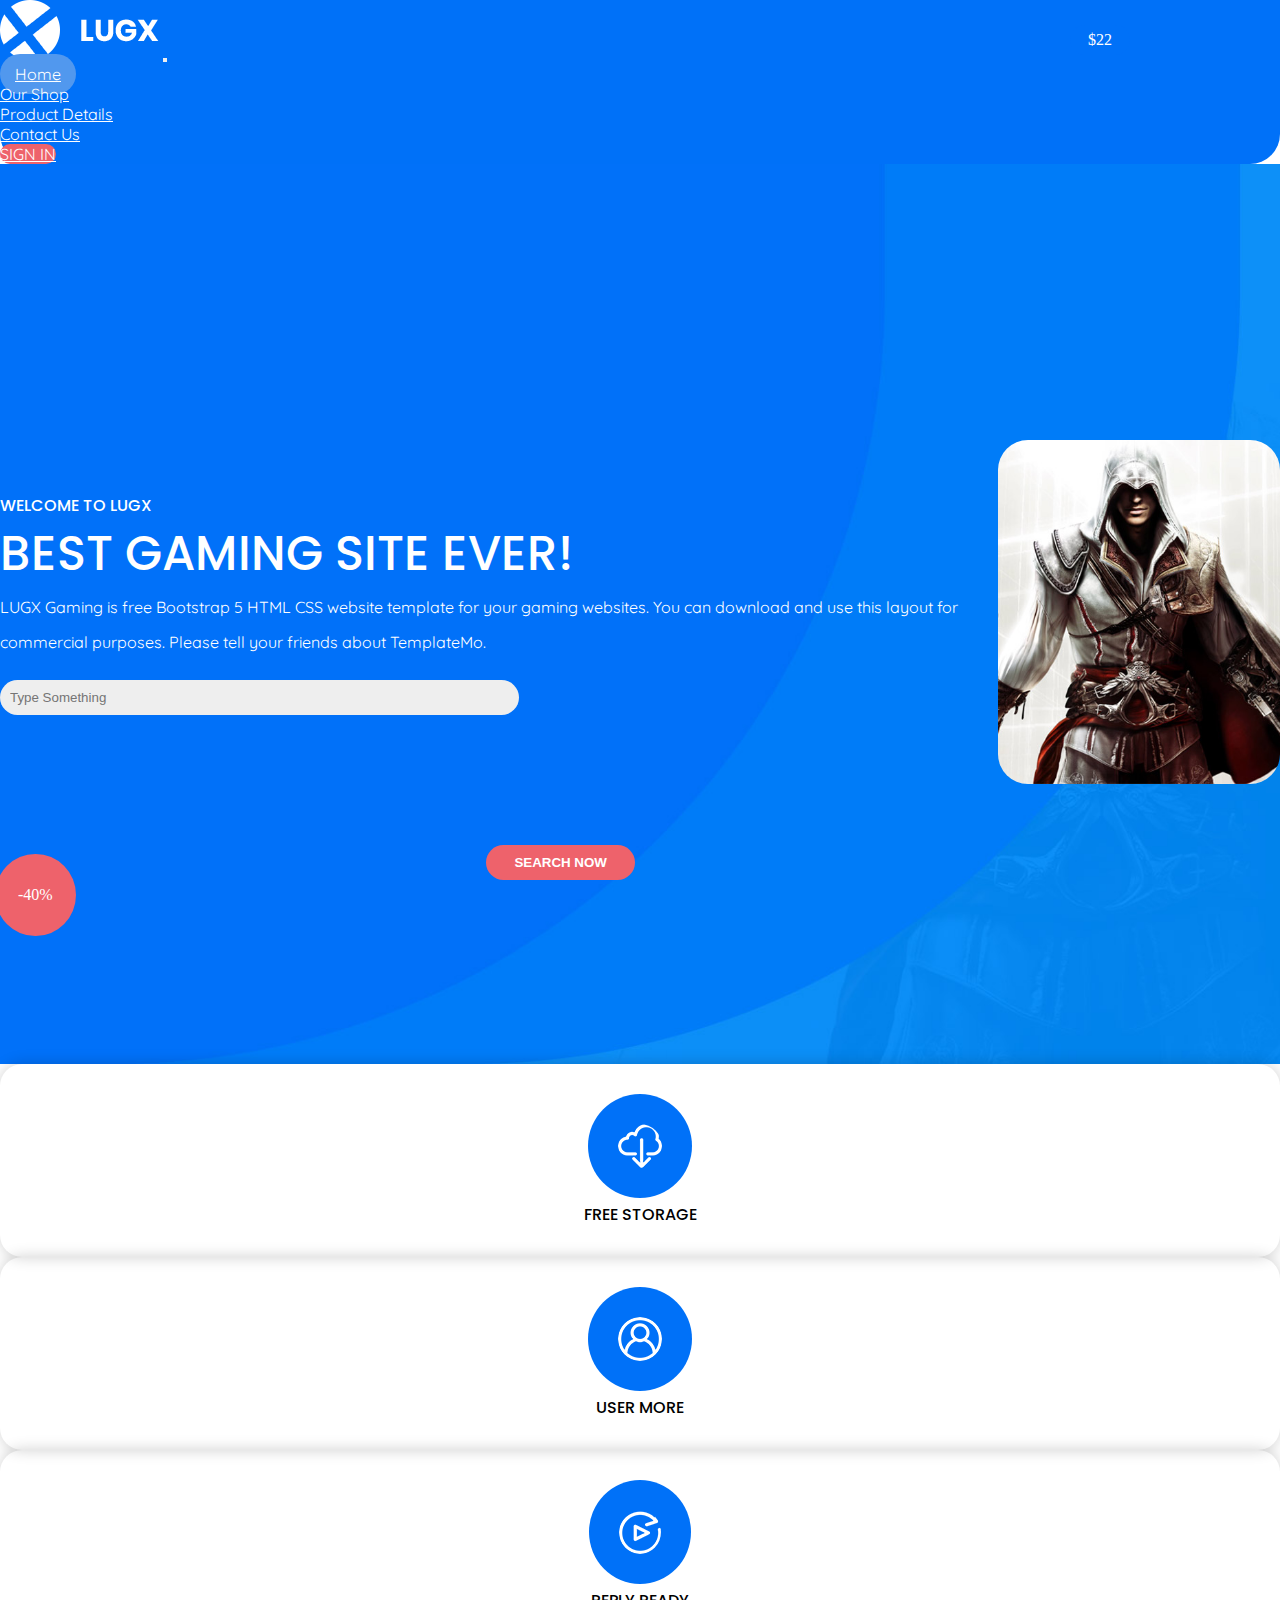
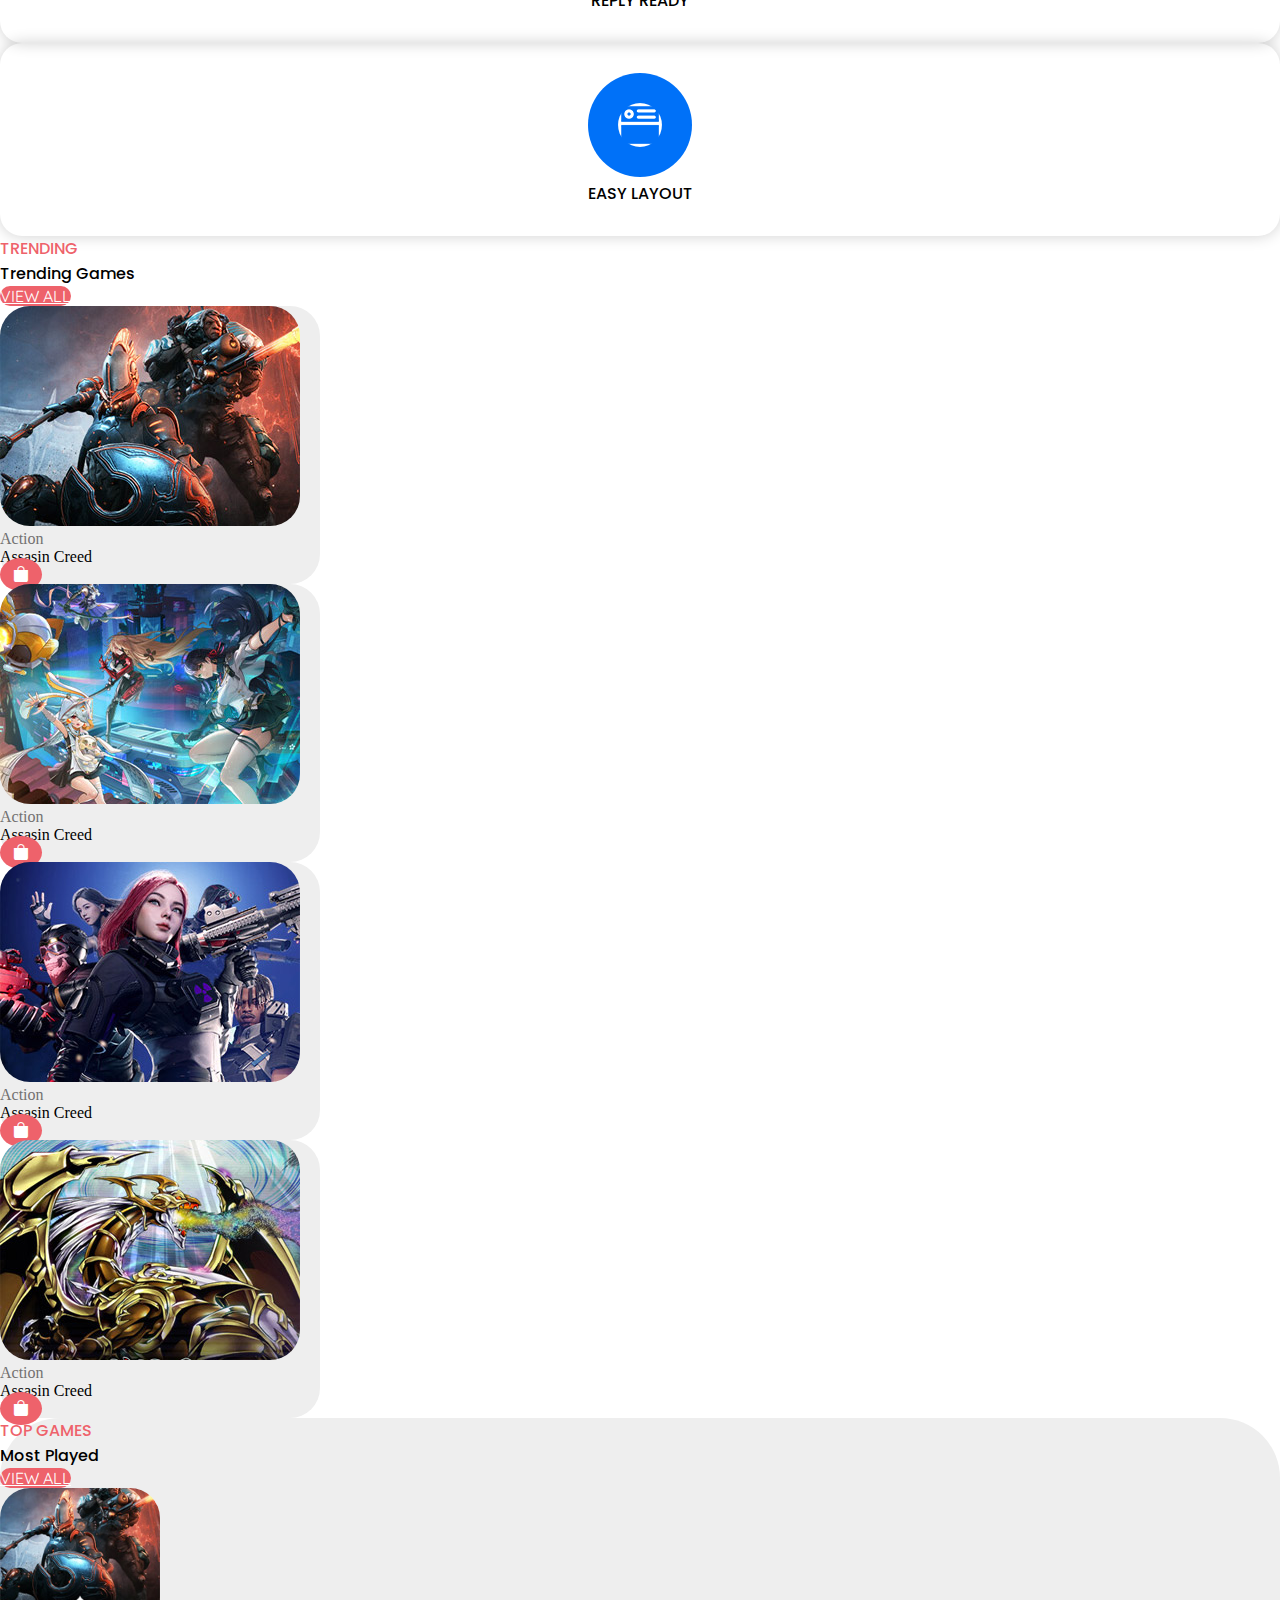
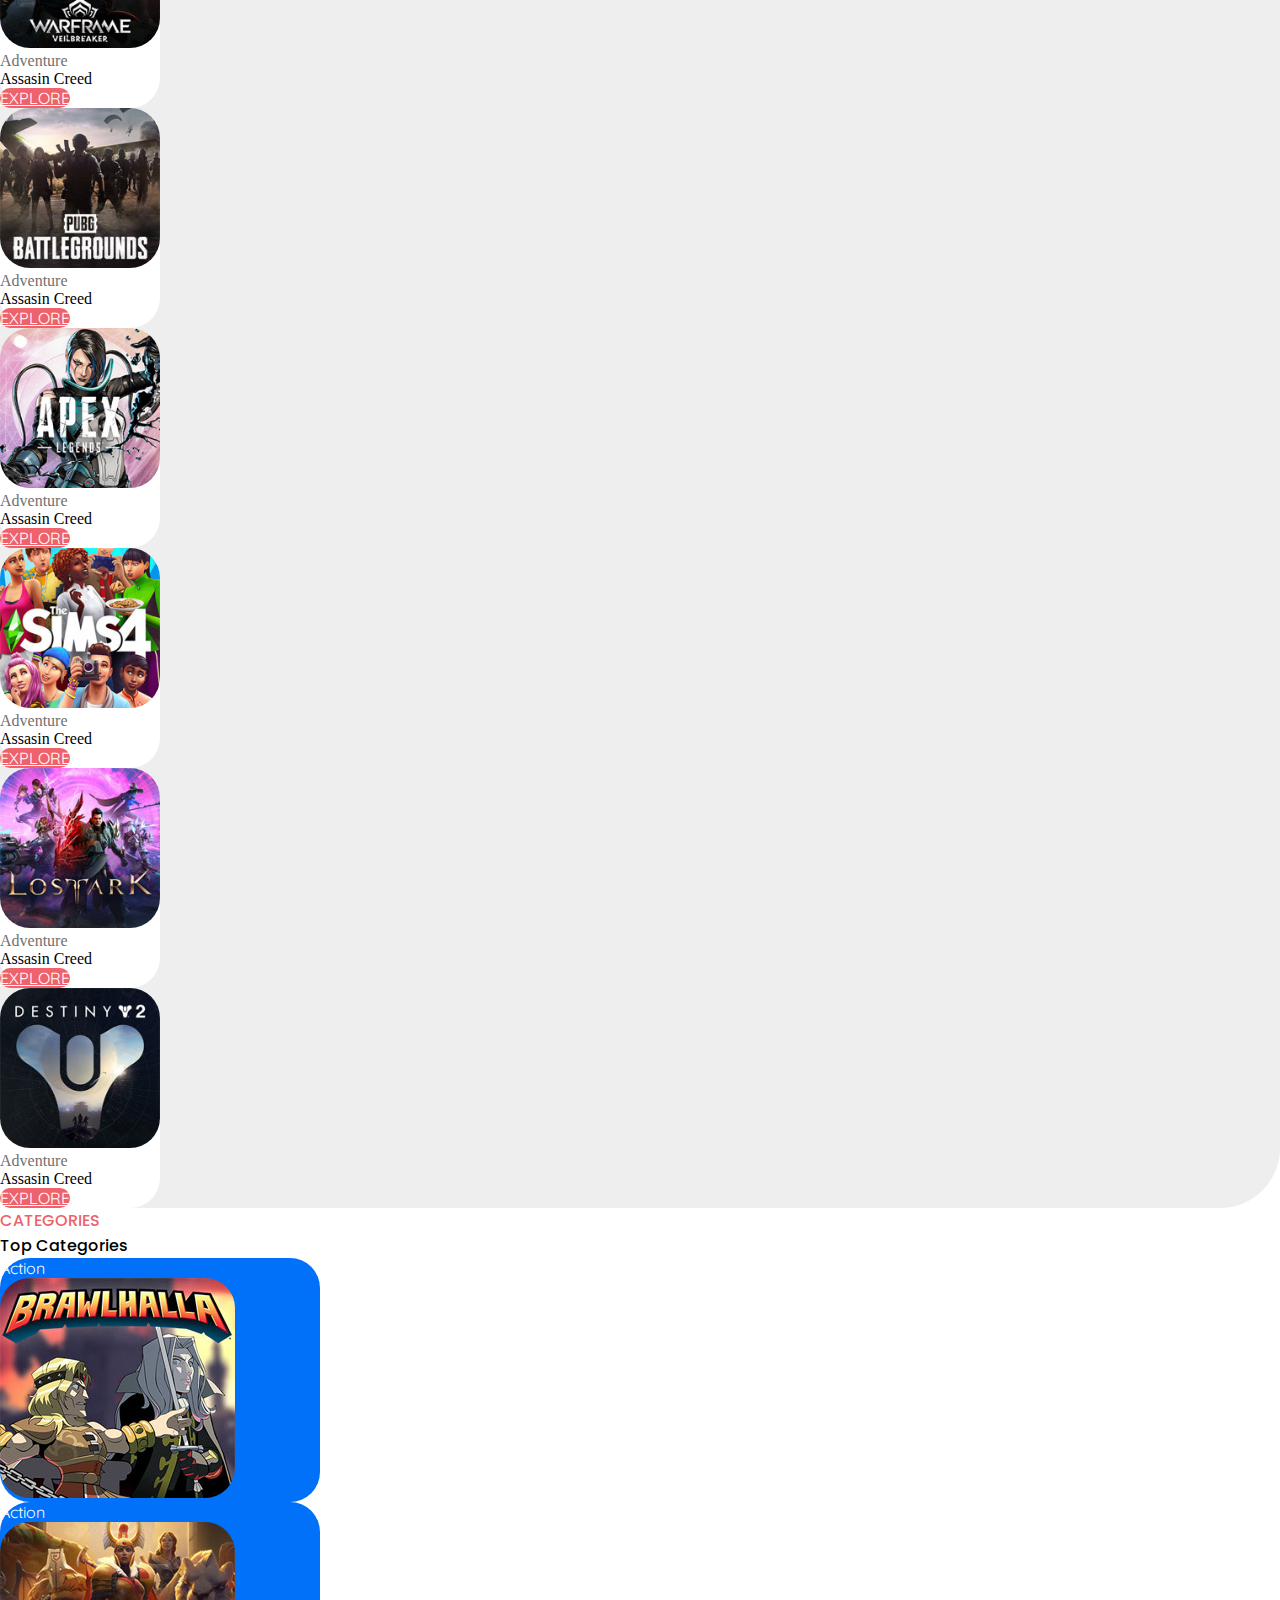
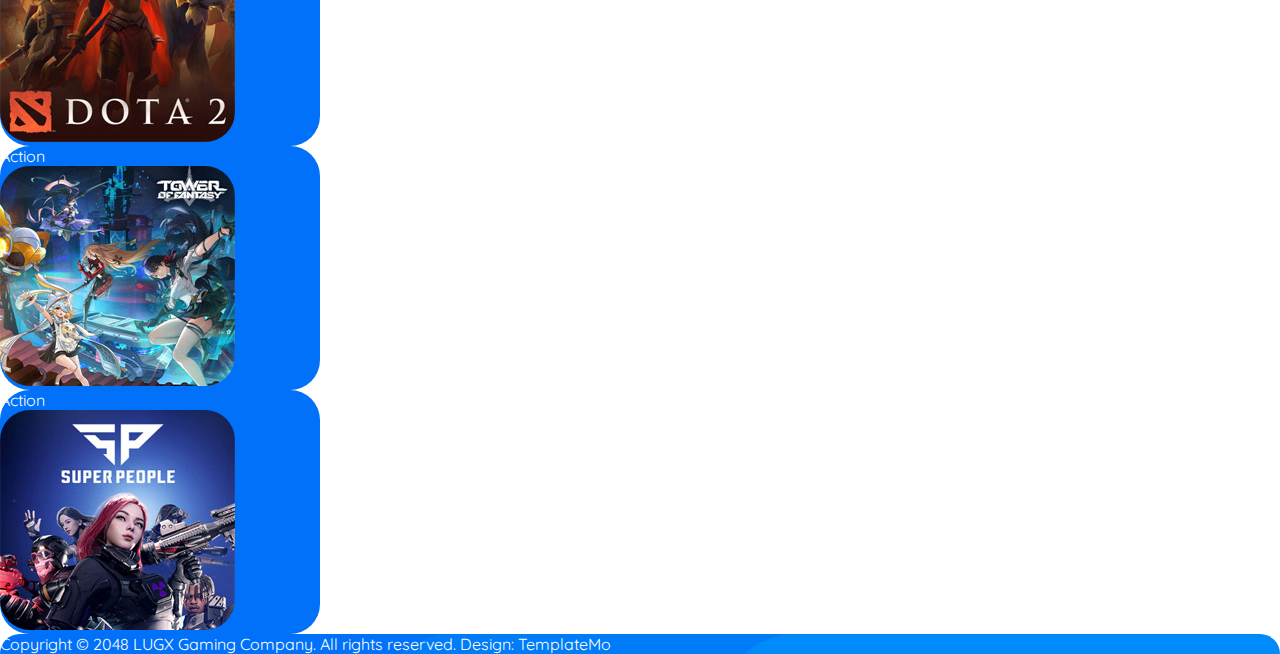
<file: index.html>
<!doctype html>
<html lang="en">
  <head>
    <meta charset="utf-8">
    <meta name="viewport" content="width=device-width, initial-scale=1">
    <title>Lugx Gaming</title>
    <link rel="stylesheet" href="assets/css/style.css">
    <link href="https://cdn.jsdelivr.net/npm/bootstrap@5.3.1/dist/css/bootstrap.min.css" rel="stylesheet" integrity="sha384-4bw+/aepP/YC94hEpVNVgiZdgIC5+VKNBQNGCHeKRQN+PtmoHDEXuppvnDJzQIu9" crossorigin="anonymous">
    <link rel="stylesheet" href="https://cdn.jsdelivr.net/npm/bootstrap-icons@1.10.5/font/bootstrap-icons.css">
  </head>
  <body>

    <!-- NAV-BAR -->

  <nav class="navbar navbar-expand-lg bg-blu brdr fixed-top top-0">
    <div class="container py-2">
      <a class="navbar-brand" href="#"><img src="assets/images/logo.png" alt=""></a>
      <button class="navbar-toggler" type="button" data-bs-toggle="collapse" data-bs-target="#navbarNav"
          aria-controls="navbarNav" aria-expanded="false" aria-label="Toggle navigation">
        <span class="navbar-toggler-icon"></span>
      </button>
      <div class="collapse navbar-collapse justify-content-end" id="navbarNav">
        <ul class="navbar-nav">
          <li class="nav-item">
            <a class="nav-link d-inline-block nrml px-4 fs-6 active1" aria-current="page" href="index.html">Home</a>
          </li>
          <li class="nav-item">
            <a class="nav-link d-inline-block nrml wht px-4 fs-6" href="shop.html">Our Shop</a>
          </li>
          <li class="nav-item">
            <a class="nav-link d-inline-block nrml wht px-4 fs-6" href="product.html">Product Details</a>
          </li>
          <li class="nav-item">
            <a class="nav-link d-inline-block nrml wht px-4 fs-6" href="contact.html">Contact Us</a>
         </li>
         <li class="nav-item">
           <a class="nav-link nrml bg-btn mt-2 mt-md-0 px-4 fs-6 fw-bold d-inline-block" href="contact.html">SIGN IN</a>
         </li>
       </ul>
      </div>
    </div>
  </nav>

    <!-- NAV-BAR -->

    <!-- BANNER -->

      <div class="container-fluid bg-banner">
        <div class="container">
            <div class="row content-aline1">
                <div class="col-12 col-md-7">
                    <p class="fs-5 wht fw-medium pop">WELCOME TO LUGX</p>
                    <p class="displa-5 wht fw-bold pt-2 pb-4 pop">BEST GAMING SITE EVER!</p>
                    <p class="fs-6 wht nrml ln-ht">LUGX Gaming is free Bootstrap 5 HTML CSS website template for your gaming websites. You can download and use this layout
                    for commercial purposes. Please tell your friends about TemplateMo.</p>
                    <div class="form pt-5 position-relative">
                        <input type="text" placeholder="Type Something">
                        <input type="button" value="SEARCH NOW">
                    </div>
                </div>
                <div class="col-12 col-md-5 rate position-relative d-none d-md-block">
                    <img src="assets/images/banner-image.jpg" alt="" class="rounded1">
                    <p class="wht fs-5 fw-bold">$22</p>
                    <p class=" wht fs-4 fw-bold">-40%</p>
                </div>
            </div>
        </div>
      </div>

    <!-- BANNER -->


    <!-- OFFERS -->

      <div class="container-fluid position-relative py-5">
        <div class="container">
            <div class="row">
              <div class="col-6 col-lg-3 py-3 py-lg-0">
                  <div class="card1">
                  <img src="assets/images/featured-01.png" alt="" class="curv"> 
                  <p class="fs-5 pop pt-2 fw-bold">FREE STORAGE</p>
                </div>
              </div>
              <div class="col-6 col-lg-3 py-3 py-lg-0">
                  <div class="card1">
                  <img src="assets/images/featured-02.png" alt="" class="curv"> 
                  <p class="fs-5 pop pt-2 fw-bold">USER MORE</p>
                </div>
              </div>
              <div class="col-6 col-lg-3 py-3 py-lg-0">
                  <div class="card1">
                  <img src="assets/images/featured-03.png" alt="" class="curv"> 
                  <p class="fs-5 pop pt-2 fw-bold">REPLY READY</p>
                </div>
              </div>
              <div class="col-6 col-lg-3 py-3 py-lg-0">
                  <div class="card1">
                  <img src="assets/images/featured-04.png" alt="" class="curv"> 
                  <p class="fs-5 pop pt-2 fw-bold">EASY LAYOUT</p>
                </div>
              </div>
            </div>
        </div>
      </div>

    <!-- OFFERS -->

    <!-- TRENDING -->

      <div class="container-fluid py-md-5">
        <div class="container">
          <div class="row align-items-center py-5">
            <div class="col-6">
              <p class="maroon fs-6 fw-bold pop">TRENDING</p>
              <p class="blck fw-bold pop fs-2 pt-2">Trending Games</p>
            </div>
            <div class="col-6 d-flex justify-content-end">
              <a href="shop.html" class="text-decoration-none bg-btn px-3 nrml fs-6 fw-bold py-2">VIEW ALL</a>
            </div>
          </div>

          <div class="row py-4">
            <div class="col-12 col-lg-3 col-md-6 py-3 py-lg-0">
              <div class="card rounded1 bg-lgry" style="width: 20rem;">
                <img src="assets/images/trending-01.jpg" class="card-img-top rounded1 " alt="...">
                <div class="card-body d-flex justify-content-between align-items-center py-4">
                  <div class="">
                    <p class="gry">Action</p>
                   <p class="blck fs-5 fw-medium">Assasin Creed</p>
                  </div>
                  <i class="bi bi-bag-fill wht fs-5 bg-maroon curv1"></i>
                </div>
              </div>
            </div>
            <div class="col-12 col-lg-3 col-md-6 py-3 py-lg-0">
              <div class="card rounded1 bg-lgry" style="width: 20rem;">
                <img src="assets/images/trending-02.jpg" class="card-img-top rounded1" alt="...">
                <div class="card-body d-flex justify-content-between align-items-center py-4">
                  <div class="">
                    <p class="gry">Action</p>
                   <p class="blck fs-5 fw-medium">Assasin Creed</p>
                  </div>
                  <i class="bi bi-bag-fill wht fs-5 bg-maroon curv1"></i>
                </div>
              </div>
            </div>
            <div class="col-12 col-lg-3 col-md-6 py-3 py-lg-0">
              <div class="card rounded1 bg-lgry" style="width: 20rem;">
                <img src="assets/images/trending-03.jpg" class="card-img-top rounded1" alt="...">
                <div class="card-body d-flex justify-content-between align-items-center py-4">
                  <div class="">
                    <p class="gry">Action</p>
                   <p class="blck fs-5 fw-medium">Assasin Creed</p>
                  </div>
                  <i class="bi bi-bag-fill wht fs-5 bg-maroon curv1"></i>
                </div>
              </div>
            </div>
            <div class="col-12 col-lg-3 col-md-6 py-3 py-lg-0">
              <div class="card rounded1 bg-lgry" style="width: 20rem;">
                <img src="assets/images/trending-04.jpg" class="card-img-top rounded1" alt="...">
                <div class="card-body d-flex justify-content-between align-items-center py-4">
                  <div class="">
                    <p class="gry">Action</p>
                   <p class="blck fs-5 fw-medium">Assasin Creed</p>
                  </div>
                  <i class="bi bi-bag-fill wht fs-5 bg-maroon curv1"></i>
                </div>
              </div>
            </div>
          </div>
        </div>
      </div>

    <!-- TRENDING -->

    <!-- TOP GAMES -->

      <div class="container-fluid bg-lgry rounded2">
        <div class="container">
          <div class="row align-items-center py-5">
            <div class="col-6">
              <p class="maroon fs-6 fw-bold pop">TOP GAMES</p>
              <p class="blck fw-bold pop fs-2 pt-2">Most Played</p>
            </div>
            <div class="col-6 d-flex justify-content-end">
              <a href="shop.html" class="text-decoration-none bg-btn px-3 nrml fs-6 fw-bold py-2">VIEW ALL</a>
            </div>
          </div>

          <div class="row py-5">
            <div class="col-6 col-md-4 col-lg-2 py-2 py-lg-0">
              <div class="card rounded1 bg-wht" style="width: 10rem;">
                <img src="assets/images/top-game-01.jpg" class="card-img-top rounded1 " alt="...">
                <div class="card-body text-center">
                    <p class="gry">Adventure</p>
                    <p class="blck fs-5 fw-medium pb-4">Assasin Creed</p>
                    <a href="shop.html" class="text-decoration-none bg-btn px-3 nrml fs-6 fw-bold py-2">EXPLORE</a>
                </div>
              </div>
            </div>
            <div class="col-6 col-md-4 col-lg-2 py-2 py-lg-0">
              <div class="card rounded1 bg-wht" style="width: 10rem;">
                <img src="assets/images/top-game-02.jpg" class="card-img-top rounded1 " alt="...">
                <div class="card-body text-center">
                    <p class="gry">Adventure</p>
                    <p class="blck fs-5 fw-medium pb-4">Assasin Creed</p>
                    <a href="shop.html" class="text-decoration-none bg-btn px-3 nrml fs-6 fw-bold py-2">EXPLORE</a>
                </div>
              </div>
            </div>
            <div class="col-6 col-md-4 col-lg-2 py-2 py-lg-0">
              <div class="card rounded1 bg-wht" style="width: 10rem;">
                <img src="assets/images/top-game-03.jpg" class="card-img-top rounded1 " alt="...">
                <div class="card-body text-center">
                    <p class="gry">Adventure</p>
                    <p class="blck fs-5 fw-medium pb-4">Assasin Creed</p>
                    <a href="shop.html" class="text-decoration-none bg-btn px-3 nrml fs-6 fw-bold py-2">EXPLORE</a>
                </div>
              </div>
            </div>
            <div class="col-6 col-md-4 col-lg-2 py-2 py-lg-0">
              <div class="card rounded1 bg-wht" style="width: 10rem;">
                <img src="assets/images/top-game-04.jpg" class="card-img-top rounded1 " alt="...">
                <div class="card-body text-center">
                    <p class="gry">Adventure</p>
                    <p class="blck fs-5 fw-medium pb-4">Assasin Creed</p>
                    <a href="shop.html" class="text-decoration-none bg-btn px-3 nrml fs-6 fw-bold py-2">EXPLORE</a>
                </div>
              </div>
            </div>
            <div class="col-6 col-md-4 col-lg-2 py-2 py-lg-0">
              <div class="card rounded1 bg-wht" style="width: 10rem;">
                <img src="assets/images/top-game-05.jpg" class="card-img-top rounded1 " alt="...">
                <div class="card-body text-center">
                    <p class="gry">Adventure</p>
                    <p class="blck fs-5 fw-medium pb-4">Assasin Creed</p>
                    <a href="shop.html" class="text-decoration-none bg-btn px-3 nrml fs-6 fw-bold py-2">EXPLORE</a>
                </div>
              </div>
            </div>
            <div class="col-6 col-md-4 col-lg-2 py-2 py-lg-0">
              <div class="card rounded1 bg-wht" style="width: 10rem;">
                <img src="assets/images/top-game-06.jpg" class="card-img-top rounded1 " alt="...">
                <div class="card-body text-center">
                    <p class="gry">Adventure</p>
                    <p class="blck fs-5 fw-medium pb-4">Assasin Creed</p>
                    <a href="shop.html" class="text-decoration-none bg-btn px-3 nrml fs-6 fw-bold py-2">EXPLORE</a>
                </div>
              </div>
            </div>
          </div>
        </div>
      </div>

    <!-- TOP GAMES -->

    <!-- CATEGORIES -->

      <div class="container-fluid py-5">
        <div class="container">
          <div class="row text-center">
            <div class="col-12">
              <p class="maroon fs-6 fw-bold pop">CATEGORIES</p>
              <p class="blck fw-bold pop fs-2 pt-2">Top Categories</p>
            </div>
          </div>
          <div class="row py-5">
            <div class="col-12 col-md-6 col-lg-3 py-2 py-lg-0">
              <div class="card rounded1 bg-blu" style="width: 20rem;">
                <div class="card-body text-center">
                  <p class="wht fw-bold fs-5 nrml">Action</p>
                </div>
                <img src="assets/images/categories-01.jpg" class="card-img-top rounded1 " alt="...">
              </div>
            </div>
            <div class="col-12 col-md-6 col-lg-3 py-2 py-lg-0">
              <div class="card rounded1 bg-blu" style="width: 20rem;">
                <div class="card-body text-center">
                  <p class="wht fw-bold fs-5 nrml">Action</p>
                </div>
                <img src="assets/images/categories-02.jpg" class="card-img-top rounded1 " alt="...">
              </div>
            </div>
            <div class="col-12 col-md-6 col-lg-3 py-2 py-lg-0">
              <div class="card rounded1 bg-blu" style="width: 20rem;">
                <div class="card-body text-center">
                  <p class="wht fw-bold fs-5 nrml">Action</p>
                </div>
                <img src="assets/images/categories-03.jpg" class="card-img-top rounded1 " alt="...">
              </div>
            </div>
            <div class="col-12 col-md-6 col-lg-3 py-2 py-lg-0">
              <div class="card rounded1 bg-blu" style="width: 20rem;">
                <div class="card-body text-center">
                  <p class="wht fw-bold fs-5 nrml">Action</p>
                </div>
                <img src="assets/images/categories-04.jpg" class="card-img-top rounded1 " alt="...">
              </div>
            </div>
          </div>
        </div>
      </div>

    <!-- CATEGORIES -->

    <!-- FOOTER -->

      <div class="container-fluid bg-footer">
        <div class="container">
          <div class="row text-center py-5">
            <div class="col-12">
              <p class="wht fs-6 pb-4 nrml">Copyright © 2048 LUGX Gaming Company. All rights reserved. Design: TemplateMo</p>
            </div>
          </div>
        </div>
      </div>

    <!-- FOOTER -->



    <script src="https://cdn.jsdelivr.net/npm/bootstrap@5.3.1/dist/js/bootstrap.bundle.min.js" integrity="sha384-HwwvtgBNo3bZJJLYd8oVXjrBZt8cqVSpeBNS5n7C8IVInixGAoxmnlMuBnhbgrkm" crossorigin="anonymous"></script>
  </body>
</html>
</file>
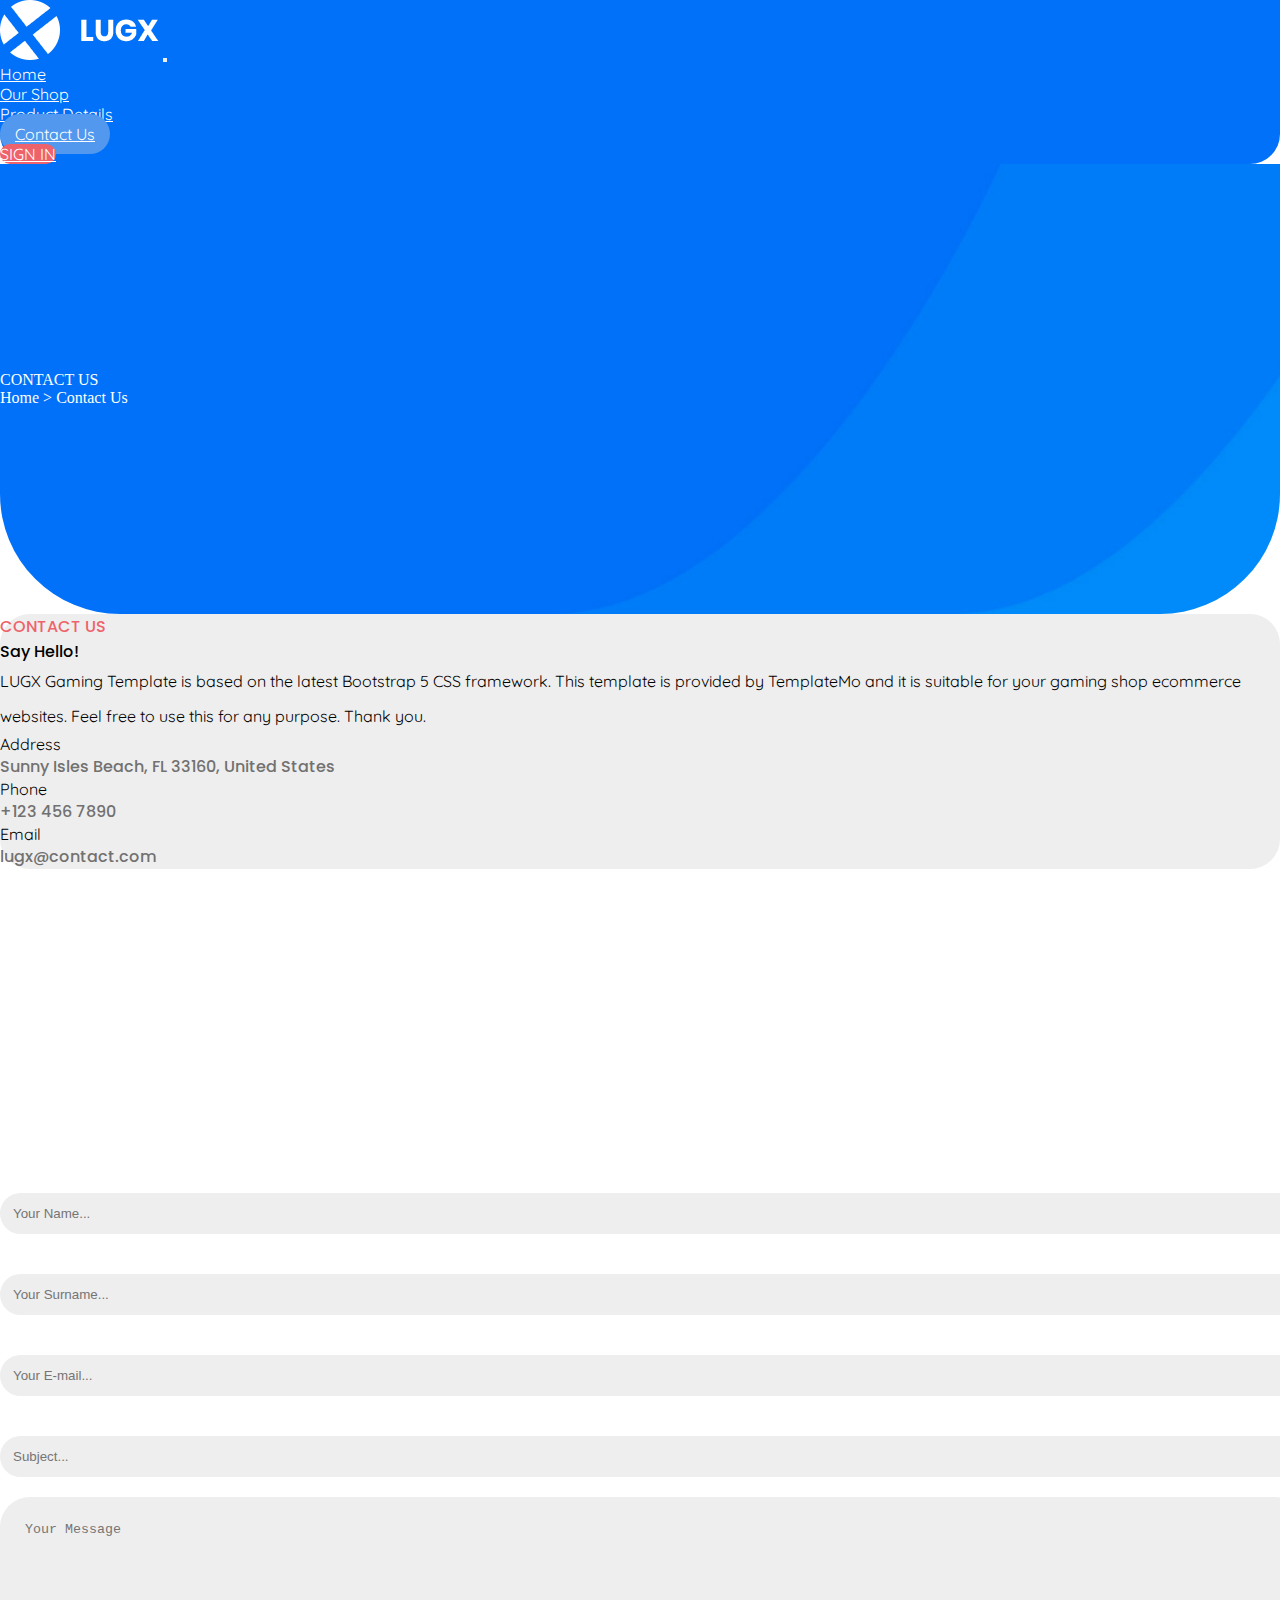
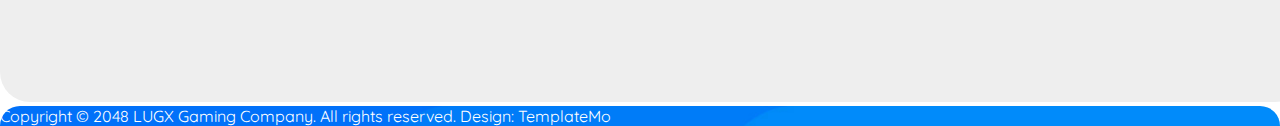
<file: contact.html>
<!doctype html>
<html lang="en">

    <head>
        <meta charset="utf-8">
        <meta name="viewport" content="width=device-width, initial-scale=1">
        <title>Lugx Gaming</title>
        <link rel="stylesheet" href="assets/css/style.css">
        <link href="https://cdn.jsdelivr.net/npm/bootstrap@5.3.1/dist/css/bootstrap.min.css" rel="stylesheet"
            integrity="sha384-4bw+/aepP/YC94hEpVNVgiZdgIC5+VKNBQNGCHeKRQN+PtmoHDEXuppvnDJzQIu9" crossorigin="anonymous">
        <link rel="stylesheet" href="https://cdn.jsdelivr.net/npm/bootstrap-icons@1.10.5/font/bootstrap-icons.css">
    </head>

    <body>

        <!-- NAV-BAR -->

        <nav class="navbar navbar-expand-lg bg-blu brdr fixed-top top-0">
            <div class="container py-2">
                <a class="navbar-brand" href="#"><img src="assets/images/logo.png" alt=""></a>
                <button class="navbar-toggler" type="button" data-bs-toggle="collapse" data-bs-target="#navbarNav"
                    aria-controls="navbarNav" aria-expanded="false" aria-label="Toggle navigation">
                    <span class="navbar-toggler-icon"></span>
                </button>
                <div class="collapse navbar-collapse justify-content-end" id="navbarNav">
                    <ul class="navbar-nav">
                        <li class="nav-item">
                            <a class="nav-link d-inline-block nrml px-4 wht fs-6" aria-current="page" href="index.html">Home</a>
                        </li>
                        <li class="nav-item">
                            <a class="nav-link d-inline-block nrml px-4 fs-6 wht" href="shop.html">Our Shop</a>
                        </li>
                        <li class="nav-item">
                            <a class="nav-link d-inline-block nrml wht px-4 fs-6" href="product.html">Product Details</a>
                        </li>
                        <li class="nav-item">
                            <a class="nav-link d-inline-block nrml active1 px-4 fs-6" href="contact.html">Contact Us</a>
                        </li>
                        <li class="nav-item">
                            <a class="nav-link d-inline-block mt-2 mt-md-0 nrml bg-btn px-4 fs-6 fw-bold" href="contact.html">SIGN IN</a>
                        </li>
                    </ul>
                </div>
            </div>
        </nav>

        <!-- NAV-BAR -->

        <!-- BANNER -->

        <div class="container-fluid bg-shop py-5">
            <div class="container">
                <div class="row content-aline2 text-center">
                    <div class="col-12">
                        <p class="display-4 wht fw-bold">CONTACT US</p>
                        <p class="wht fs-5 py-3">Home > Contact Us</p>
                    </div>
                </div>
            </div>
        </div>

        <!-- BANNER -->

        <!-- ADDRESS -->

        <div class="container-fluid py-5">
            <div class="container">
                <div class="row align-items-center py-md-5">
                    <div class="col-12 col-md-6 bg-lgry rounded1 p-5">
                        <p class="pop maroon fs-6 fw-bold">CONTACT US</p>
                        <p class="blck fw-bold pop fs-2 pt-3">Say Hello!</p>
                        <p class="nrml fs-6 ln-ht py-5">LUGX Gaming Template is based on the latest Bootstrap 5 CSS framework. This template is provided by TemplateMo and it is
                        suitable for your gaming shop ecommerce websites. Feel free to use this for any purpose. Thank you.</p>
                        <p class="fs-6 fw-bold nrml">Address<br>
                        <span class="gry fs-6 pop">Sunny Isles Beach, FL 33160, United States</span></p>
                        <p class="fs-6 fw-bold nrml py-4">Phone<br>
                        <span class="gry fs-6 pop">+123 456 7890</span></p>
                        <p class="fs-6 fw-bold nrml">Email<br>
                        <span class="gry fs-6 pop">lugx@contact.com</span></p>
                    </div>
                    <div class="col-12 col-md-6 mt-3 mt-md-0">
                        <iframe
                            src="https://www.google.com/maps/embed?pb=!1m18!1m12!1m3!1d3376.3155304436054!2d79.71395541100273!3d29.53873638004913!2m3!1f0!2f0!3f0!3m2!1i1024!2i768!4f13.1!3m3!1m2!1s0x39a0b9e6b6f9acbd%3A0x8126c3ffbaac02f6!2sHarju%20Devta%20Temple!5e1!3m2!1sen!2sin!4v1694175096684!5m2!1sen!2sin"
                            width="100%" height="300" style="border:0;" allowfullscreen="" loading="lazy"
                            referrerpolicy="no-referrer-when-downgrade" class="rounded1"></iframe>
                        <div class="row py-4">
                                <div class="col-12 col-md-6">
                                    <input type="text" placeholder="Your Name...">
                                </div>
                                <div class="col-12 col-md-6">
                                    <input type="text" placeholder="Your Surname...">
                                </div>
                                <div class="col-12 col-md-6">
                                    <input type="email" placeholder="Your E-mail...">
                                </div>
                                <div class="col-12 col-md-6">
                                    <input type="text" placeholder="Subject...">
                                </div>
                                <div class="col-12">
                                    <textarea name="" placeholder="Your Message"></textarea>
                                </div>
                        </div>
                    </div>

                    
                </div>
            </div>
        </div>

        <!-- ADDRESS -->

        <!-- FOOTER -->

        <div class="container-fluid bg-footer">
            <div class="container">
                <div class="row text-center py-5">
                    <div class="col-12">
                        <p class="wht fs-6 pb-4 nrml">Copyright © 2048 LUGX Gaming Company. All rights reserved. Design:
                            TemplateMo</p>
                    </div>
                </div>
            </div>
        </div>

        <!-- FOOTER -->

        <script src="https://cdn.jsdelivr.net/npm/bootstrap@5.3.1/dist/js/bootstrap.bundle.min.js"
            integrity="sha384-HwwvtgBNo3bZJJLYd8oVXjrBZt8cqVSpeBNS5n7C8IVInixGAoxmnlMuBnhbgrkm"
            crossorigin="anonymous"></script>
    </body>

</html>
</file>
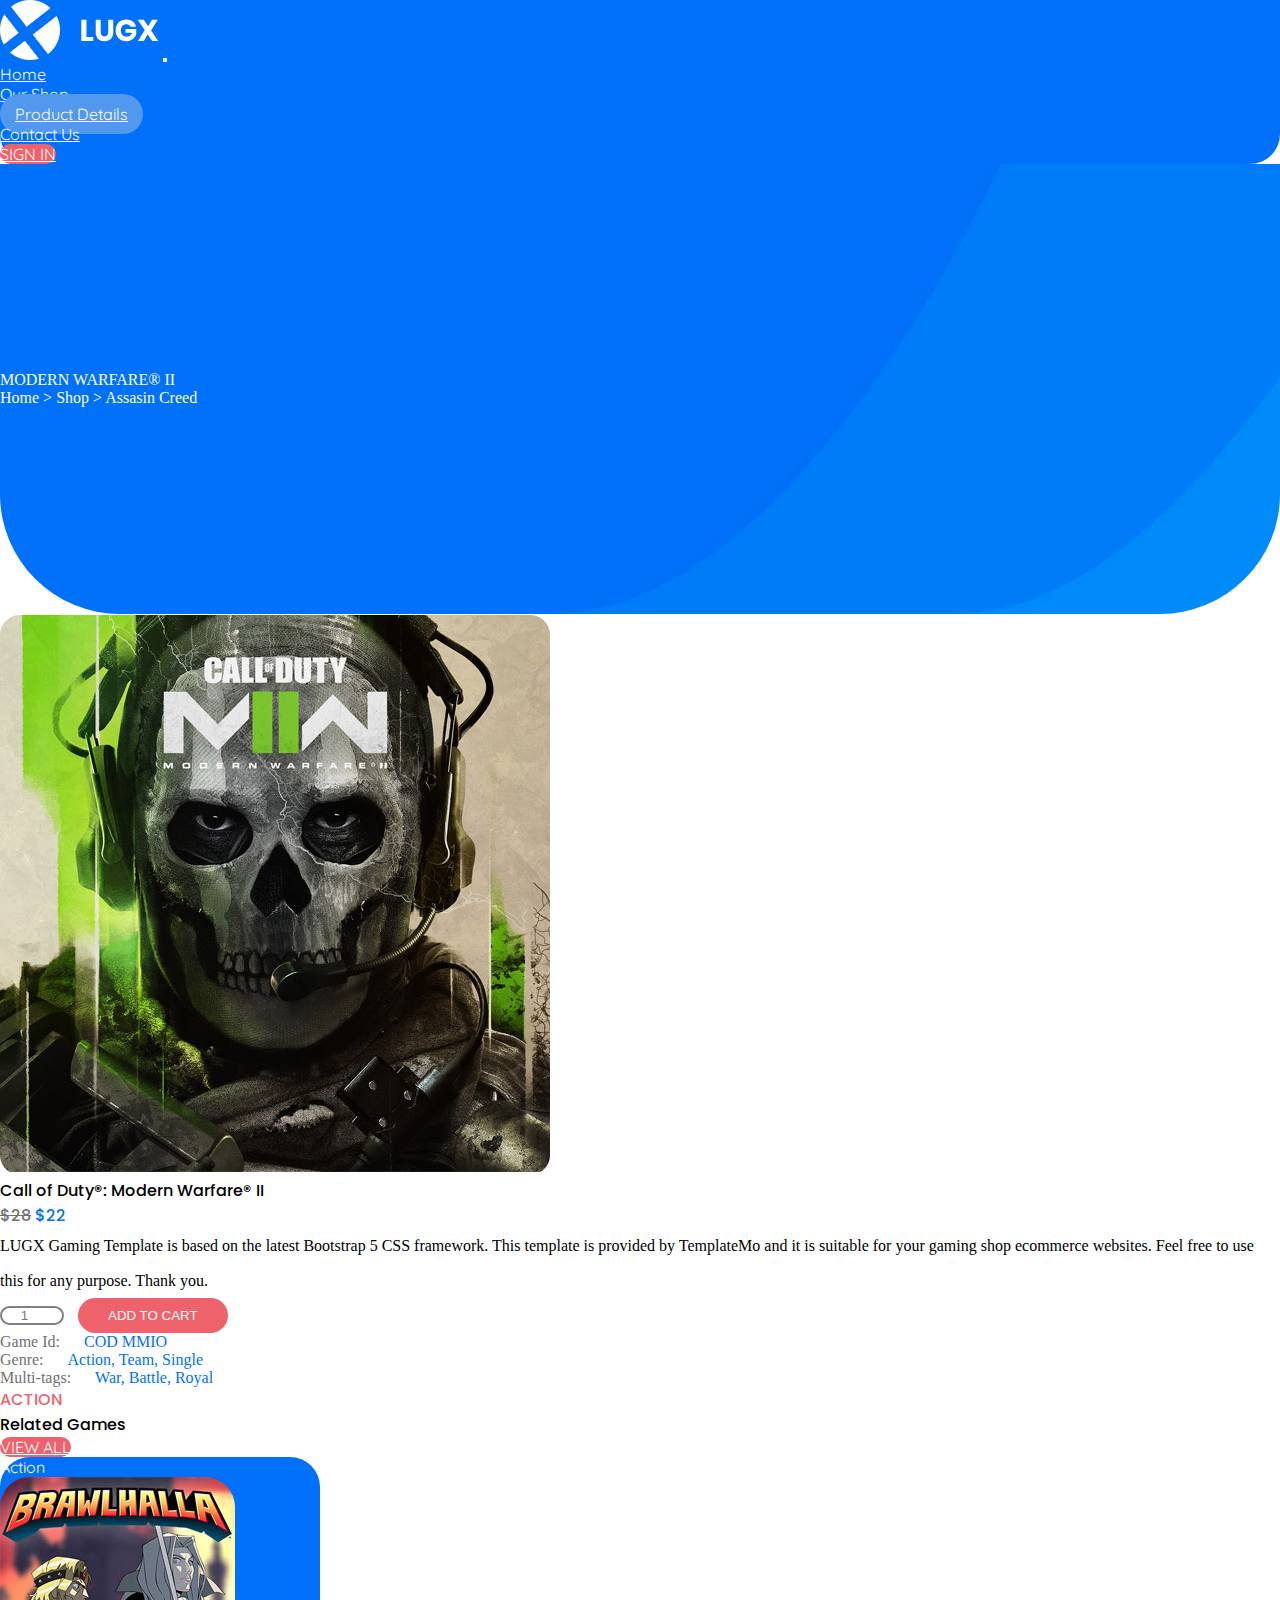
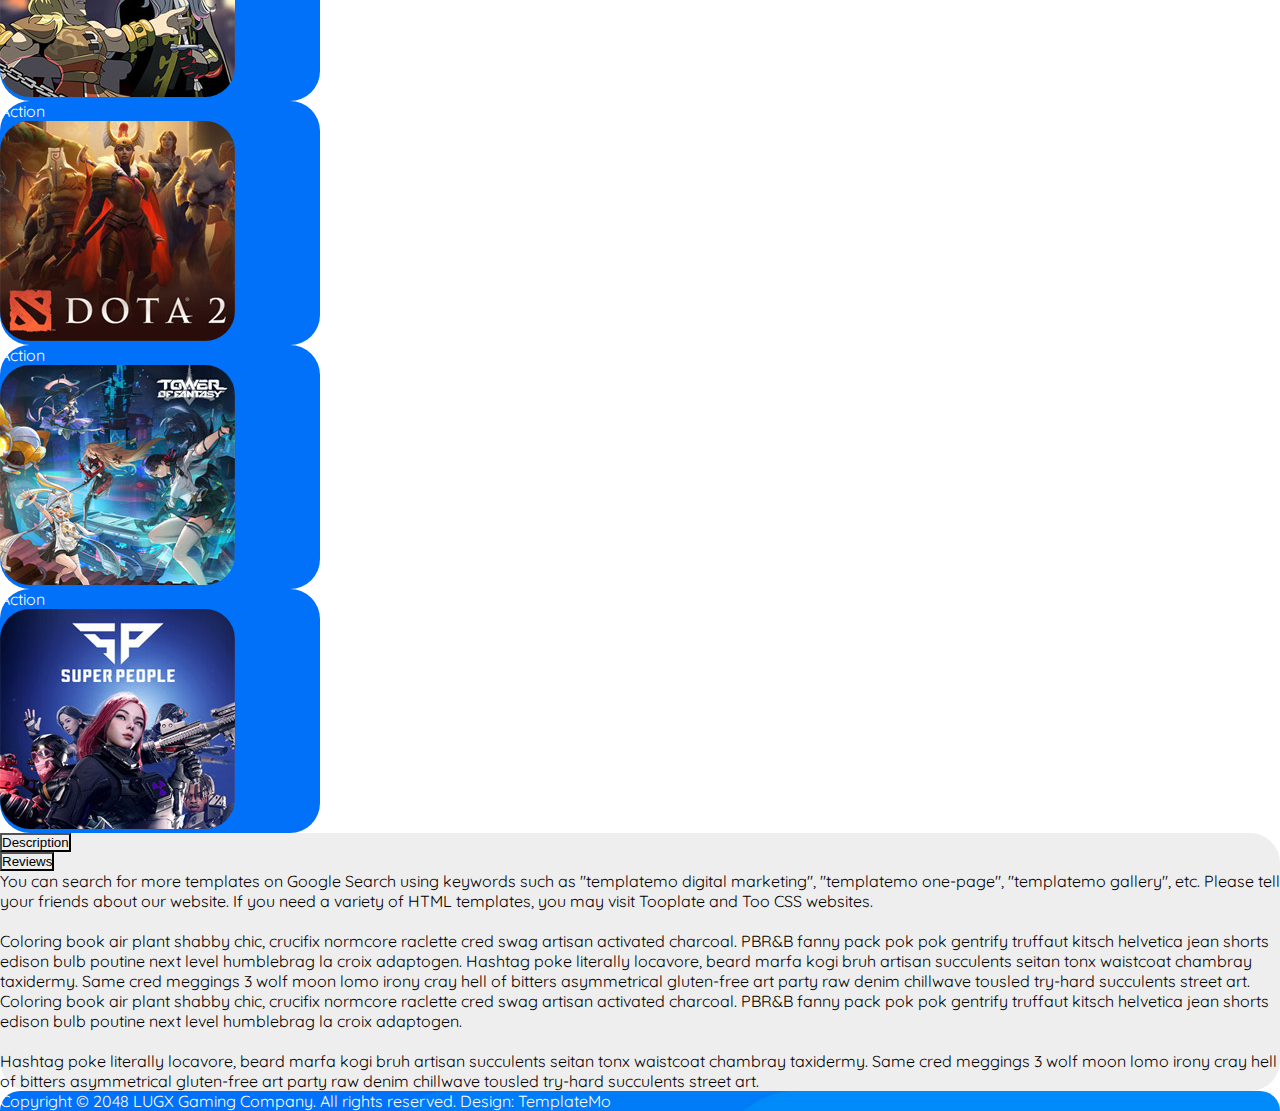
<file: product.html>
<!doctype html>
<html lang="en">

    <head>
        <meta charset="utf-8">
        <meta name="viewport" content="width=device-width, initial-scale=1">
        <title>Lugx Gaming</title>
        <link rel="stylesheet" href="assets/css/style.css">
        <link href="https://cdn.jsdelivr.net/npm/bootstrap@5.3.1/dist/css/bootstrap.min.css" rel="stylesheet"
            integrity="sha384-4bw+/aepP/YC94hEpVNVgiZdgIC5+VKNBQNGCHeKRQN+PtmoHDEXuppvnDJzQIu9" crossorigin="anonymous">
        <link rel="stylesheet" href="https://cdn.jsdelivr.net/npm/bootstrap-icons@1.10.5/font/bootstrap-icons.css">
    </head>

    <body>

        <!-- NAV-BAR -->

        <nav class="navbar navbar-expand-lg bg-blu brdr fixed-top top-0">
            <div class="container py-2">
                <a class="navbar-brand" href="#"><img src="assets/images/logo.png" alt=""></a>
                <button class="navbar-toggler" type="button" data-bs-toggle="collapse" data-bs-target="#navbarNav"
                    aria-controls="navbarNav" aria-expanded="false" aria-label="Toggle navigation">
                    <span class="navbar-toggler-icon"></span>
                </button>
                <div class="collapse navbar-collapse justify-content-end" id="navbarNav">
                    <ul class="navbar-nav">
                        <li class="nav-item">
                            <a class="nav-link d-inline-block nrml px-4 wht fs-6" aria-current="page" href="index.html">Home</a>
                        </li>
                        <li class="nav-item">
                            <a class="nav-link d-inline-block nrml px-4 fs-6 wht" href="shop.html">Our Shop</a>
                        </li>
                        <li class="nav-item">
                            <a class="nav-link d-inline-block nrml active1 px-4 fs-6" href="product.html">Product Details</a>
                        </li>
                        <li class="nav-item">
                            <a class="nav-link d-inline-block nrml wht px-4 fs-6" href="contact.html">Contact Us</a>
                        </li>
                        <li class="nav-item">
                            <a class="nav-link d-inline-block nrml bg-btn px-4 fs-6 fw-bold mt-2 mt-md-0" href="contact.html">SIGN IN</a>
                        </li>
                    </ul>
                </div>
            </div>
        </nav>

        <!-- NAV-BAR -->

        <!-- BANNER -->

        <div class="container-fluid bg-shop py-5">
            <div class="container">
                <div class="row content-aline2 text-center">
                    <div class="col-12">
                        <p class="display-4 wht fw-bold">MODERN WARFARE® II</p>
                        <p class="wht fs-5 py-3">Home > Shop > Assasin Creed</p>
                    </div>
                </div>
            </div>
        </div>

        <!-- BANNER -->

        <!-- COD -->

        <div class="container-fluid py-5">
            <div class="container">
                <div class="row align-items-center">
                    <div class="col-12 col-md-6 py-3 py-md-0">
                        <img src="assets/images/single-game.jpg" alt="">
                    </div>
                    <div class="col-12 col-md-6">
                        <p class="fs-3 fw-bold pop">Call of Duty®: Modern Warfare® II</p>
                        <p class="fs-3 fw-bold blu pop py-4"><span class="gry fs-5 fw-medium"><s>$28</s></span> $22</p>
                        <p class="fs-6 ln-ht">LUGX Gaming Template is based on the latest Bootstrap 5 CSS framework. This template is provided by TemplateMo and it is
                        suitable for your gaming shop ecommerce websites. Feel free to use this for any purpose. Thank you.</p>
                        <div class="cart d-flex py-5">
                            <input type="number" placeholder="1">
                            <input type="submit" value="ADD TO CART" placeholder="">
                        </div>
                        <div class="">
                            <p class="gry">Game Id: &nbsp;&nbsp;&nbsp;&nbsp;&nbsp;<span class="blu">COD MMIO</span></p>
                            <p class="gry">Genre: &nbsp;&nbsp;&nbsp;&nbsp;&nbsp;<span class="blu">Action, Team, Single</span></p>
                            <p class="gry">Multi-tags: &nbsp;&nbsp;&nbsp;&nbsp;&nbsp;<span class="blu">War, Battle, Royal</span></p>
                        </div>
                    </div>
                </div>
            </div>
        </div>

        <!-- COD -->

        <!-- CATEGORIES -->
        
        <div class="container-fluid py-5">
            <div class="container">
                <div class="row align-items-center py-3">
                    <div class="col-12 col-md-6">
                        <p class="maroon fs-6 fw-bold pop">ACTION</p>
                        <p class="blck fw-bold pop fs-2 pt-2">Related Games</p>
                    </div>
                    <div class="col-12 col-md-6 d-flex justify-content-end">
                        <a href="shop.html" class="text-decoration-none bg-btn px-3 nrml fs-6 fw-bold py-2">VIEW ALL</a>
                    </div>
                </div>
                <div class="row py-5">
                    <div class="col-12 col-md-6 col-lg-3 py-2 py-lg-0">
                        <div class="card rounded1 bg-blu" style="width: 20rem;">
                            <div class="card-body text-center">
                                <p class="wht fw-bold fs-5 nrml">Action</p>
                            </div>
                            <img src="assets/images/categories-01.jpg" class="card-img-top rounded1 " alt="...">
                        </div>
                    </div>
                    <div class="col-12 col-md-6 col-lg-3 py-2 py-lg-0">
                        <div class="card rounded1 bg-blu" style="width: 20rem;">
                            <div class="card-body text-center">
                                <p class="wht fw-bold fs-5 nrml">Action</p>
                            </div>
                            <img src="assets/images/categories-02.jpg" class="card-img-top rounded1 " alt="...">
                        </div>
                    </div>
                    <div class="col-12 col-md-6 col-lg-3 py-2 py-lg-0">
                        <div class="card rounded1 bg-blu" style="width: 20rem;">
                            <div class="card-body text-center">
                                <p class="wht fw-bold fs-5 nrml">Action</p>
                            </div>
                            <img src="assets/images/categories-03.jpg" class="card-img-top rounded1 " alt="...">
                        </div>
                    </div>
                    <div class="col-12 col-md-6 col-lg-3 py-2 py-lg-0">
                        <div class="card rounded1 bg-blu" style="width: 20rem;">
                            <div class="card-body text-center">
                                <p class="wht fw-bold fs-5 nrml">Action</p>
                            </div>
                            <img src="assets/images/categories-04.jpg" class="card-img-top rounded1 " alt="...">
                        </div>
                    </div>
                </div>

                <div class="row bg-lgry rounded1 my-2 my-md-5">
                    <div class="col-12 p-5">
                        <ul class="nav nav-tabs border-0" id="myTab" role="tablist">
                            <li class="nav-item" role="presentation">
                                <button class="nav-link border-0 bg-lgry active" id="home-tab" data-bs-toggle="tab" data-bs-target="#home-tab-pane" type="button"
                                    role="tab" aria-controls="home-tab-pane" aria-selected="true">Description</button>
                            </li>
                            <li class="nav-item" role="presentation">
                                <button class="nav-link border-0 bg-lgry" id="profile-tab" data-bs-toggle="tab" data-bs-target="#profile-tab-pane" type="button"
                                    role="tab" aria-controls="profile-tab-pane" aria-selected="false">Reviews</button>
                            </li>
                        </ul>
                        <div class="tab-content" id="myTabContent">
                            <div class="tab-pane fade show active" id="home-tab-pane" role="tabpanel" aria-labelledby="home-tab" tabindex="0">
                                <p class="nrml fs-6 py-5">You can search for more templates on Google Search using keywords such as "templatemo digital marketing", "templatemo
                                one-page", "templatemo gallery", etc. Please tell your friends about our website. If you need a variety of HTML
                                templates, you may visit Tooplate and Too CSS websites.
                                <br>
                                <br>
                                Coloring book air plant shabby chic, crucifix normcore raclette cred swag artisan activated charcoal. PBR&B fanny pack
                                pok pok gentrify truffaut kitsch helvetica jean shorts edison bulb poutine next level humblebrag la croix adaptogen.
                                Hashtag poke literally locavore, beard marfa kogi bruh artisan succulents seitan tonx waistcoat chambray taxidermy. Same
                                cred meggings 3 wolf moon lomo irony cray hell of bitters asymmetrical gluten-free art party raw denim chillwave tousled
                                try-hard succulents street art.</p>
                            </div>
                            <div class="tab-pane fade" id="profile-tab-pane" role="tabpanel" aria-labelledby="profile-tab" tabindex="0">
                                <p class="nrml fs-6 py-5">Coloring book air plant shabby chic, crucifix normcore raclette cred swag artisan activated charcoal. PBR&B fanny pack
                                pok pok gentrify truffaut kitsch helvetica jean shorts edison bulb poutine next level humblebrag la croix adaptogen.
                                <br>
                                <br>
                                Hashtag poke literally locavore, beard marfa kogi bruh artisan succulents seitan tonx waistcoat chambray taxidermy. Same
                                cred meggings 3 wolf moon lomo irony cray hell of bitters asymmetrical gluten-free art party raw denim chillwave tousled
                                try-hard succulents street art.</p>
                            </div>
                        </div>
                    </div>
                </div>
            </div>
        </div>
        
        <!-- CATEGORIES -->

        <!-- FOOTER -->

        <div class="container-fluid bg-footer">
            <div class="container">
                <div class="row text-center py-5">
                    <div class="col-12">
                        <p class="wht fs-6 pb-4 nrml">Copyright © 2048 LUGX Gaming Company. All rights reserved. Design:
                            TemplateMo</p>
                    </div>
                </div>
            </div>
        </div>

        <!-- FOOTER -->

        <script src="https://cdn.jsdelivr.net/npm/bootstrap@5.3.1/dist/js/bootstrap.bundle.min.js"
            integrity="sha384-HwwvtgBNo3bZJJLYd8oVXjrBZt8cqVSpeBNS5n7C8IVInixGAoxmnlMuBnhbgrkm"
            crossorigin="anonymous"></script>
    </body>

</html>
</file>
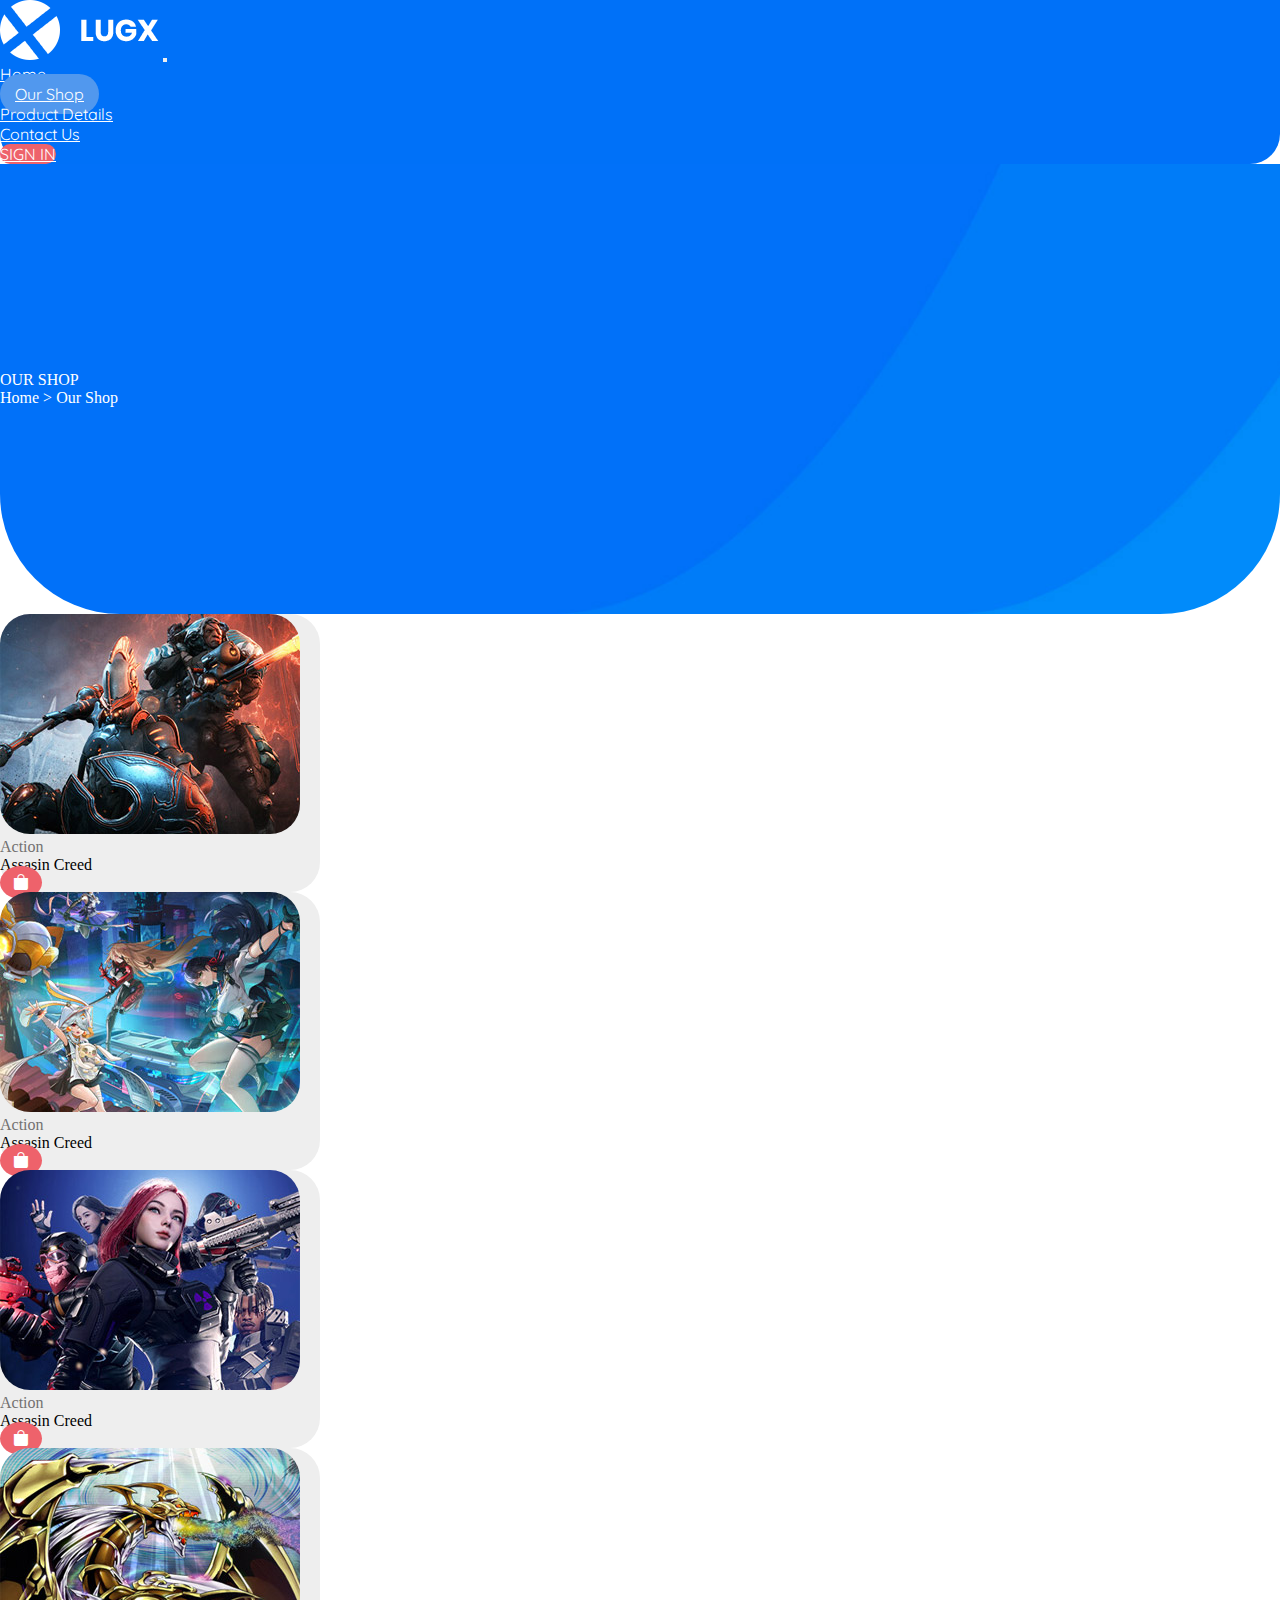
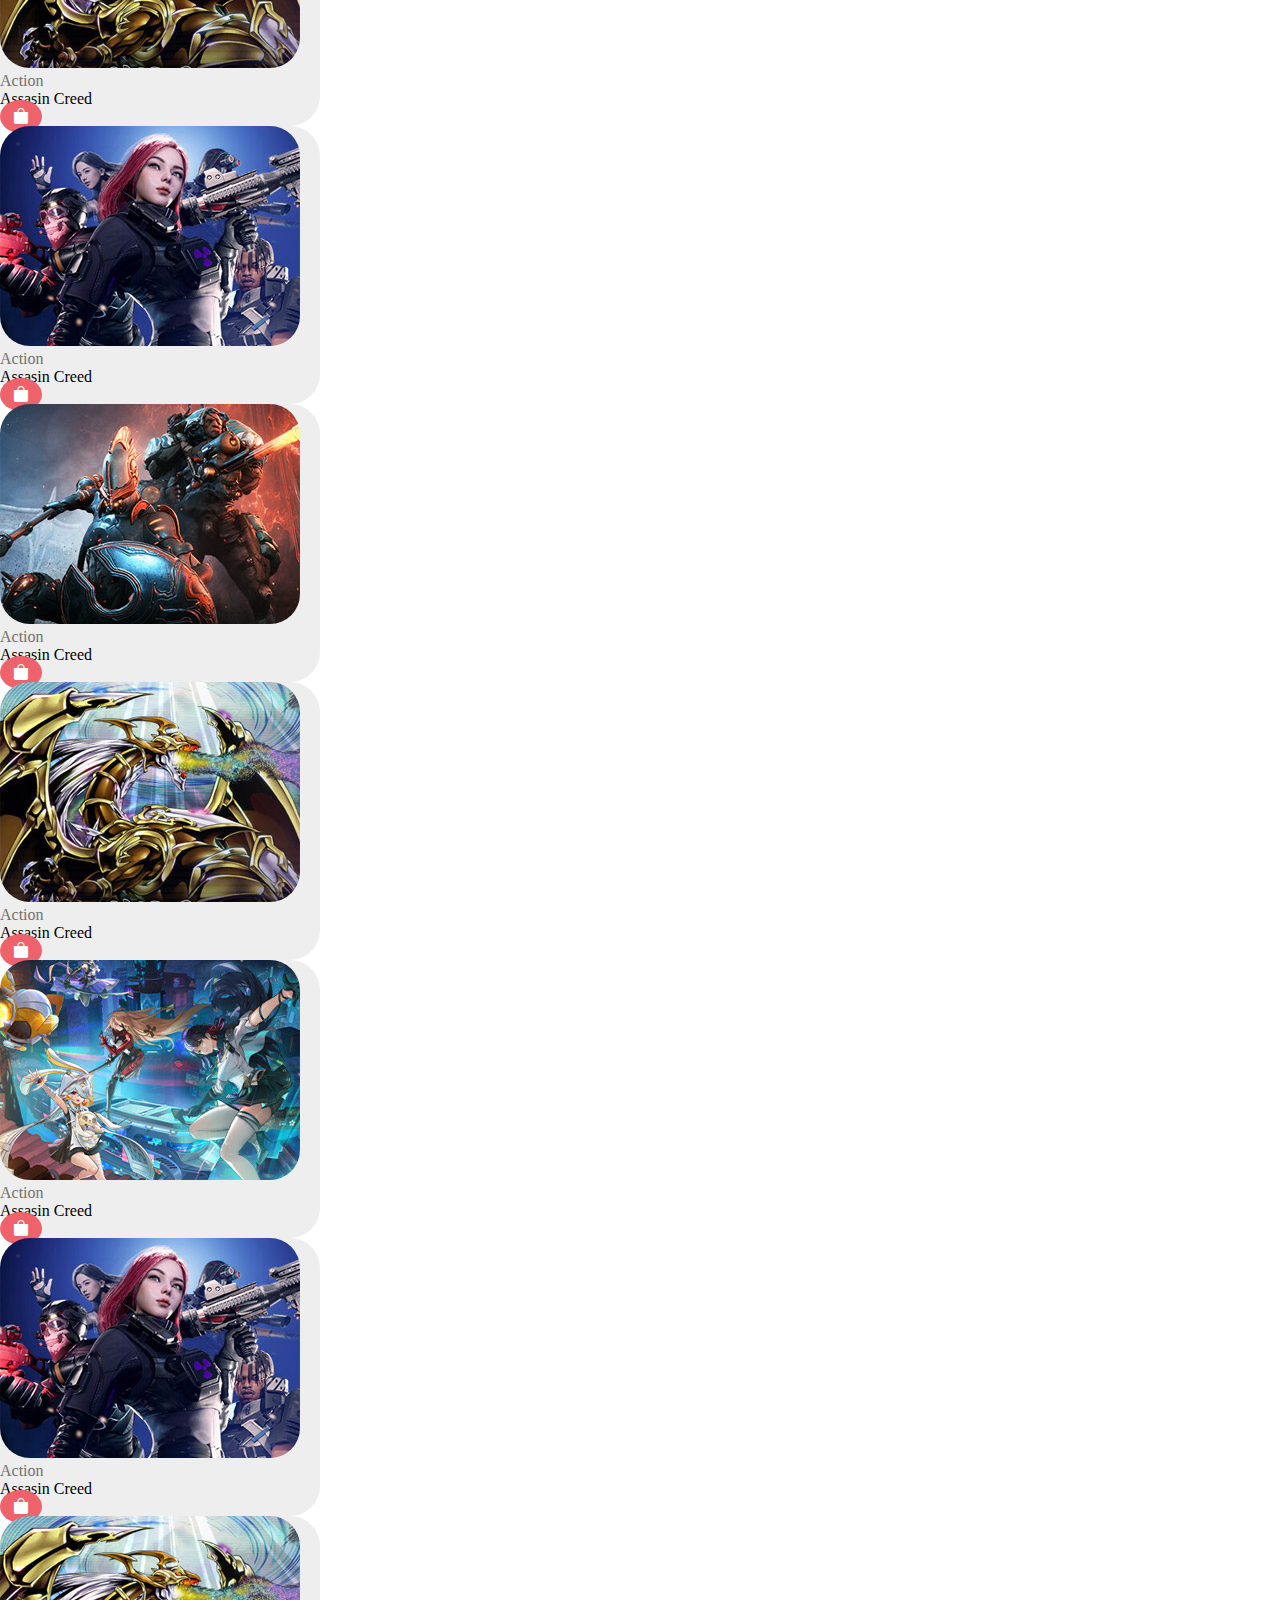
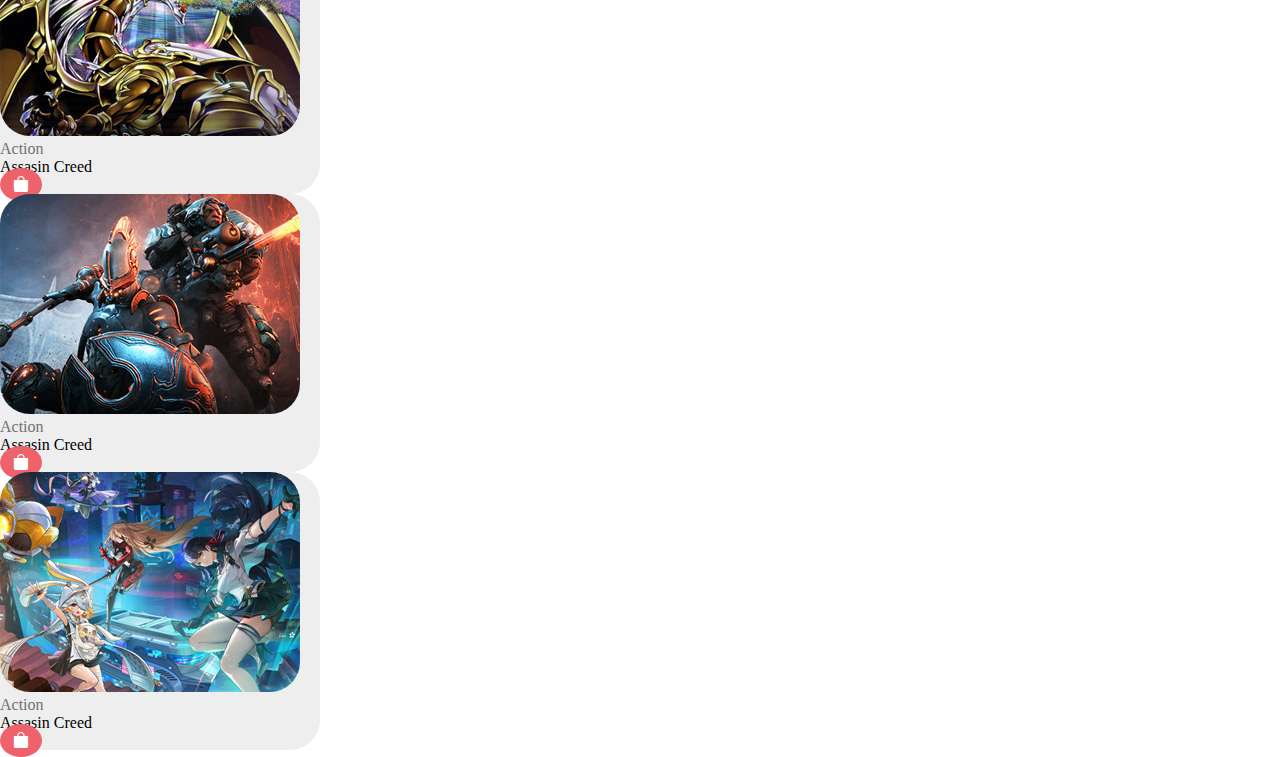
<file: shop.html>
<!doctype html>
<html lang="en">

<head>
    <meta charset="utf-8">
    <meta name="viewport" content="width=device-width, initial-scale=1">
    <title>Lugx Gaming</title>
    <link rel="stylesheet" href="assets/css/style.css">
    <link href="https://cdn.jsdelivr.net/npm/bootstrap@5.3.1/dist/css/bootstrap.min.css" rel="stylesheet"
        integrity="sha384-4bw+/aepP/YC94hEpVNVgiZdgIC5+VKNBQNGCHeKRQN+PtmoHDEXuppvnDJzQIu9" crossorigin="anonymous">
    <link rel="stylesheet" href="https://cdn.jsdelivr.net/npm/bootstrap-icons@1.10.5/font/bootstrap-icons.css">
</head>

<body>

    <!-- NAV-BAR -->

    <nav class="navbar navbar-expand-lg bg-blu brdr fixed-top top-0">
        <div class="container py-2">
            <a class="navbar-brand" href="#"><img src="assets/images/logo.png" alt=""></a>
            <button class="navbar-toggler" type="button" data-bs-toggle="collapse" data-bs-target="#navbarNav"
                aria-controls="navbarNav" aria-expanded="false" aria-label="Toggle navigation">
                <span class="navbar-toggler-icon"></span>
            </button>
            <div class="collapse navbar-collapse justify-content-end" id="navbarNav">
                <ul class="navbar-nav">
                    <li class="nav-item">
                        <a class="nav-link d-inline-block nrml px-4 wht fs-6" aria-current="page" href="index.html">Home</a>
                    </li>
                    <li class="nav-item">
                        <a class="nav-link d-inline-block nrml px-4 fs-6 active1" href="shop.html">Our Shop</a>
                    </li>
                    <li class="nav-item">
                        <a class="nav-link d-inline-block nrml wht px-4 fs-6" href="product.html">Product Details</a>
                    </li>
                    <li class="nav-item">
                        <a class="nav-link d-inline-block nrml wht px-4 fs-6" href="contact.html">Contact Us</a>
                    </li>
                    <li class="nav-item">
                        <a class="nav-link d-inline-block mt-2 mt-md-0 nrml bg-btn px-4 fs-6 fw-bold" href="contact.html">SIGN IN</a>
                    </li>
                </ul>
            </div>
        </div>
    </nav>

    <!-- NAV-BAR -->

    <!-- BANNER -->

    <div class="container-fluid bg-shop py-5">
        <div class="container">
            <div class="row content-aline2 text-center">
                <div class="col-12">
                    <p class="display-4 wht fw-bold">OUR SHOP</p>
                    <p class="wht fs-5 py-3">Home > Our Shop</p>
                </div>
            </div>

            <div class="row py-4">
                <div class="col-12 col-lg-3 col-md-6 py-3 py-lg-4">
                    <div class="card rounded1 bg-lgry" style="width: 20rem;">
                        <img src="assets/images/trending-01.jpg" class="card-img-top rounded1 " alt="...">
                        <div class="card-body d-flex justify-content-between align-items-center py-4">
                            <div class="">
                                <p class="gry">Action</p>
                                <p class="blck fs-5 fw-medium">Assasin Creed</p>
                            </div>
                            <i class="bi bi-bag-fill wht fs-5 bg-maroon curv1"></i>
                        </div>
                    </div>
                </div>
                <div class="col-12 col-lg-3 col-md-6 py-3 py-lg-4">
                    <div class="card rounded1 bg-lgry" style="width: 20rem;">
                        <img src="assets/images/trending-02.jpg" class="card-img-top rounded1" alt="...">
                        <div class="card-body d-flex justify-content-between align-items-center py-4">
                            <div class="">
                                <p class="gry">Action</p>
                                <p class="blck fs-5 fw-medium">Assasin Creed</p>
                            </div>
                            <i class="bi bi-bag-fill wht fs-5 bg-maroon curv1"></i>
                        </div>
                    </div>
                </div>
                <div class="col-12 col-lg-3 col-md-6 py-3 py-lg-4">
                    <div class="card rounded1 bg-lgry" style="width: 20rem;">
                        <img src="assets/images/trending-03.jpg" class="card-img-top rounded1" alt="...">
                        <div class="card-body d-flex justify-content-between align-items-center py-4">
                            <div class="">
                                <p class="gry">Action</p>
                                <p class="blck fs-5 fw-medium">Assasin Creed</p>
                            </div>
                            <i class="bi bi-bag-fill wht fs-5 bg-maroon curv1"></i>
                        </div>
                    </div>
                </div>
                <div class="col-12 col-lg-3 col-md-6 py-3 py-lg-4">
                    <div class="card rounded1 bg-lgry" style="width: 20rem;">
                        <img src="assets/images/trending-04.jpg" class="card-img-top rounded1" alt="...">
                        <div class="card-body d-flex justify-content-between align-items-center py-4">
                            <div class="">
                                <p class="gry">Action</p>
                                <p class="blck fs-5 fw-medium">Assasin Creed</p>
                            </div>
                            <i class="bi bi-bag-fill wht fs-5 bg-maroon curv1"></i>
                        </div>
                    </div>
                </div>
                <div class="col-12 col-lg-3 col-md-6 py-3 py-lg-4">
                    <div class="card rounded1 bg-lgry" style="width: 20rem;">
                        <img src="assets/images/trending-03.jpg" class="card-img-top rounded1" alt="...">
                        <div class="card-body d-flex justify-content-between align-items-center py-4">
                            <div class="">
                                <p class="gry">Action</p>
                                <p class="blck fs-5 fw-medium">Assasin Creed</p>
                            </div>
                            <i class="bi bi-bag-fill wht fs-5 bg-maroon curv1"></i>
                        </div>
                    </div>
                </div>
                <div class="col-12 col-lg-3 col-md-6 py-3 py-lg-4">
                    <div class="card rounded1 bg-lgry" style="width: 20rem;">
                        <img src="assets/images/trending-01.jpg" class="card-img-top rounded1 " alt="...">
                        <div class="card-body d-flex justify-content-between align-items-center py-4">
                            <div class="">
                                <p class="gry">Action</p>
                                <p class="blck fs-5 fw-medium">Assasin Creed</p>
                            </div>
                            <i class="bi bi-bag-fill wht fs-5 bg-maroon curv1"></i>
                        </div>
                    </div>
                </div>
                <div class="col-12 col-lg-3 col-md-6 py-3 py-lg-4">
                    <div class="card rounded1 bg-lgry" style="width: 20rem;">
                        <img src="assets/images/trending-04.jpg" class="card-img-top rounded1" alt="...">
                        <div class="card-body d-flex justify-content-between align-items-center py-4">
                            <div class="">
                                <p class="gry">Action</p>
                                <p class="blck fs-5 fw-medium">Assasin Creed</p>
                            </div>
                            <i class="bi bi-bag-fill wht fs-5 bg-maroon curv1"></i>
                        </div>
                    </div>
                </div>
                <div class="col-12 col-lg-3 col-md-6 py-3 py-lg-4">
                    <div class="card rounded1 bg-lgry" style="width: 20rem;">
                        <img src="assets/images/trending-02.jpg" class="card-img-top rounded1" alt="...">
                        <div class="card-body d-flex justify-content-between align-items-center py-4">
                            <div class="">
                                <p class="gry">Action</p>
                                <p class="blck fs-5 fw-medium">Assasin Creed</p>
                            </div>
                            <i class="bi bi-bag-fill wht fs-5 bg-maroon curv1"></i>
                        </div>
                    </div>
                </div>
                <div class="col-12 col-lg-3 col-md-6 py-3 py-lg-4">
                    <div class="card rounded1 bg-lgry" style="width: 20rem;">
                        <img src="assets/images/trending-03.jpg" class="card-img-top rounded1" alt="...">
                        <div class="card-body d-flex justify-content-between align-items-center py-4">
                            <div class="">
                                <p class="gry">Action</p>
                                <p class="blck fs-5 fw-medium">Assasin Creed</p>
                            </div>
                            <i class="bi bi-bag-fill wht fs-5 bg-maroon curv1"></i>
                        </div>
                    </div>
                </div>
                <div class="col-12 col-lg-3 col-md-6 py-3 py-lg-4">
                    <div class="card rounded1 bg-lgry" style="width: 20rem;">
                        <img src="assets/images/trending-04.jpg" class="card-img-top rounded1" alt="...">
                        <div class="card-body d-flex justify-content-between align-items-center py-4">
                            <div class="">
                                <p class="gry">Action</p>
                                <p class="blck fs-5 fw-medium">Assasin Creed</p>
                            </div>
                            <i class="bi bi-bag-fill wht fs-5 bg-maroon curv1"></i>
                        </div>
                    </div>
                </div>
                <div class="col-12 col-lg-3 col-md-6 py-3 py-lg-4">
                    <div class="card rounded1 bg-lgry" style="width: 20rem;">
                        <img src="assets/images/trending-01.jpg" class="card-img-top rounded1 " alt="...">
                        <div class="card-body d-flex justify-content-between align-items-center py-4">
                            <div class="">
                                <p class="gry">Action</p>
                                <p class="blck fs-5 fw-medium">Assasin Creed</p>
                            </div>
                            <i class="bi bi-bag-fill wht fs-5 bg-maroon curv1"></i>
                        </div>
                    </div>
                </div>
                <div class="col-12 col-lg-3 col-md-6 py-3 py-lg-4">
                    <div class="card rounded1 bg-lgry" style="width: 20rem;">
                        <img src="assets/images/trending-02.jpg" class="card-img-top rounded1" alt="...">
                        <div class="card-body d-flex justify-content-between align-items-center py-4">
                            <div class="">
                                <p class="gry">Action</p>
                                <p class="blck fs-5 fw-medium">Assasin Creed</p>
                            </div>
                            <i class="bi bi-bag-fill wht fs-5 bg-maroon curv1"></i>
                        </div>
                    </div>
                </div>
            </div>
        </div>
    </div>

    <!-- BANNER -->

    <!-- FOOTER -->
    
        <!-- <div class="container-fluid bg-footer">
            <div class="container">
                <div class="row text-center py-5">
                    <div class="col-12">
                        <p class="wht fs-6 pb-4 nrml">Copyright © 2048 LUGX Gaming Company. All rights reserved. Design:
                            TemplateMo</p>
                    </div>
                </div>
            </div>
        </div> -->
    
    <!-- FOOTER -->
    
    <script src="https://cdn.jsdelivr.net/npm/bootstrap@5.3.1/dist/js/bootstrap.bundle.min.js"
        integrity="sha384-HwwvtgBNo3bZJJLYd8oVXjrBZt8cqVSpeBNS5n7C8IVInixGAoxmnlMuBnhbgrkm"
        crossorigin="anonymous"></script>
    </body>
    
    </html>
</file>
<file: assets/css/style.css>
@font-face {
    font-family: quicksand;
    src: url(../fonts/Quicksand/Quicksand-Regular.ttf);
}

@font-face {
    font-family: poppins;
    src: url(../fonts/Poppins/Poppins-Medium.ttf);
}


@font-face {
    font-family: play;
    src: url(../fonts/playfair/PlayfairDisplay-Bold.ttf);
}

* {
    margin: 0;
    padding: 0;
}

.play {
    font-family: play;
}

.poppins {
    font-family: poppins;
}

.pw-1 {
    font-weight: bold;
}

.pw-2 {
    font-weight: medium;

}

.pw-1 {
    font-weight: light;
}


:root {
    --bs-navy: #647986;
    --bs-whit: #ffffff;
    --bs-grey: #727171;
    --bs-blu: #0071f8;
    --bs-gre: #18b356;
    --bs-bg: #f1ecec;
    --bs--lig: #b3ef32;
    --bs--lgry: #eeeeee;
    --bs--drkb: #051922;
    --bs-org: #F28123;
    --bs-blck: #000000;
    --bs-red: #e1201d;
    --bs-maroon: #ee626b;
    --bs-sky: #29a7c6;
    --bs-soil: #90702f;
    --bs-txtbg: #e9d2fd;
}

.displa-5 {
    font-size: 3rem;
}

.txtbg {
    background: var(--bs-txtbg) !important;
}

.bg-soil {
    background: var(--bs-soil) !important;
}

.maroon {
    color: var(--bs-maroon) !important;
}

.bg-maroon {
    background: var(--bs-maroon) !important;
}

.bg-sky {
    background: var(--bs-sky) !important;
}

.bg-bs {
    background: var(--bs-bg) !important;
}

.red {
    color: var(--bs--red);
}

.bg-blck {
    background: var(--bs-blck);
}

.blck {
    color: var(--bs-blck) !important;
}

.org {
    color: var(--bs-org) !important;
}

.bg-org {
    background: var(--bs-org) !important;
}

.brdr {
    border: 2px solid #F28123;
}

.drkb {
    background: var(--bs--drkb) !important;
}

.lgry {
    color: var(--bs--lgry) !important;
}

.mons {
    font-family: Montserrat;
}

.back {
    background: var(--bs--bg) !important;
}

.bg-navy {
    background: var(--bs-navy) !important;
}

.lig {
    color: var(--bs--lig) !important;
}

.bg-blu {
    background: var(--bs-blu) !important;
}

.blu {
    color: var(--bs-blu) !important;
}

.gre {
    color: var(--bs-gre) !important;
}

.bg-gre {
    background: var(--bs-gre) !important;
}

.bg-wht {
    background: var(--bs-whit) !important;
}

.wht {
    color: var(--bs-whit) !important;
}

.gry {
    color: var(--bs-grey) !important;
}

.bg-gry {
    background: var(--bs-grey) !important;
}

.bg-lgry {
    background: var(--bs--lgry) !important;
}

.nav-bg2 {
    background: #6e6b6ba4 !important;
}

.navbar {
    z-index: 1000;
}

.ws {
    word-spacing: 20px;
}

.fsp {
    font-size: 14px;
}

img{
    max-width: 100%;
}

.bg-banner {
    background: url(../images/banner-bg.jpg) no-repeat;
    background-size: cover;
    height: 100vh;
    /* position: relative; */
}

.bg-footer{
    background: url(../images/footer-bg.jpg) no-repeat;
    background-size: cover;
    border-top-left-radius: 120px;
    border-top-right-radius: 120px;
}

.bg-shop{
    background: url(../images/page-heading-bg.jpg) no-repeat;
    background-size: cover;
    height: 50vh;
    border-bottom-left-radius: 120px;
    border-bottom-right-radius: 120px;
}

.ln-ht {
    line-height: 35px;
}

p {
    margin-bottom: 0 !important;
}

.ht {
    height: 100vh;
}

.ims2 {
    width: 60%;
}

.ims3 {
    width: 80%;
}

.hvr1:hover {
    transition: 0.6s;
}

.active1 {
    color: var(--bs-whit) !important;
    border-radius: 20px;
    background-color: #5198ee !important;
    padding: 10px 15px;
}

.linear-effect {
    z-index: 1;
}

.linear-effect1 {
    z-index: 1;
}

.content-aline1 {
    height: 100vh;
    display: flex;
    align-items: center;
}

.content-aline2 {
    height: 50vh;
    display: flex;
    align-items: center;
}

.linear-effect::after {
    content: "";
    position: absolute;
    top: 0;
    right: 0;
    left: 0;
    bottom: 0;
    background-color: rgba(0, 0, 0, 0.5);
    z-index: -1;
}

.linear-effect1::after {
    content: "";
    position: absolute;
    top: 0;
    right: 0;
    left: 0;
    bottom: 0;
    background-color: rgba(255, 255, 255, 0.5);
    z-index: -1;
}

.brdr{
    border: 0;
    border-bottom-left-radius: 30px;
    border-bottom-right-radius: 30px;
}

.nrml{
    font-family: quicksand;
}
.pop{
    font-family: poppins;
}

.bg-btn{
    background: #ee626b !important;
    border: 0;
    border-radius: 20px;
    color: var(--bs-whit) !important;
}


.form input[type="text"] {
    border: 0;
    border-radius: 24px;
    padding: 10px;
    width: 50%;
}

input[type="button"] {
    background: #ee626b;
    color: white;
    font-weight: 600;
    padding: 10px 28px;
    border: 0;
    border-radius: 24px;
    position: absolute;
    left: 38%;
    bottom: 20px;
}

.rounded1{
    border: 0 !important;
    border-radius: 30px !important;
}

.rounded2{
    border: 0 !important;
    border-radius: 60px !important;
}

.rate p:nth-child(2) {
    background: #0071f8 !important;
    padding: 6px 18px;
    display: inline-block;
    border: 0;
    border-radius: 23px;
    position: absolute;
    right: 150px;
    top: 25px;
}

.rate p:nth-child(3) {
    background: #ee626b !important;
    padding: 32px 23px;
    display: inline-block;
    border: 0;
    border-radius: 50%;
    position: absolute;
    left: -5px;
    bottom: -36px;
}

.curv{
    background: #0071f8;
    padding: 30px;
    border-radius: 50%;
    border: 0;
}
.curv1{
    border-radius: 50%;
    border: 0;
    padding: 8px 13px;
}

.curv:hover{
    background: #ee626b;
    transition: 0.5s;
}

.card1{
    text-align: center;
    padding: 30px 0;
    border-radius: 22px !important;
    box-shadow: rgba(0, 0, 0, 0.2) 0px 0px 0px 0px,
            rgba(0, 0, 0, 0.19) 0px 0px 15px 0px !important;
     top: -50px;       
}

.cart input[type="submit"] {
    color: white;
    background: #ee626b;
    border: 0;
    border-radius: 25px;
    padding: 10px 30px;
    margin-left: 10px;
}
.cart input[type="submit"]:hover {
    color: var(--bs-whit);
    background: var(--bs-blu);
    transition: 0.8s;
}

.cart input[type="number"] {
    border: 2px solid grey;
    border-radius: 25px;
    width: 60px;
    text-align: center;
}

input[type="text"] {
    padding: 13px;
    width: 100%;
    border: 0;
    border-radius: 26px;
    background: var(--bs--lgry);
    margin: 20px 0;
}

input[type="email"] {
    padding: 13px;
    width: 100%;
    border: 0;
    border-radius: 26px;
    background: var(--bs--lgry);
    margin: 20px 0;
}

textarea {
    width: 100%;
    border: 0;
    border-radius: 30px;
    height: 180px;
    background: var(--bs--lgry);
    padding: 25px 0 0 25px;
}
</file>
